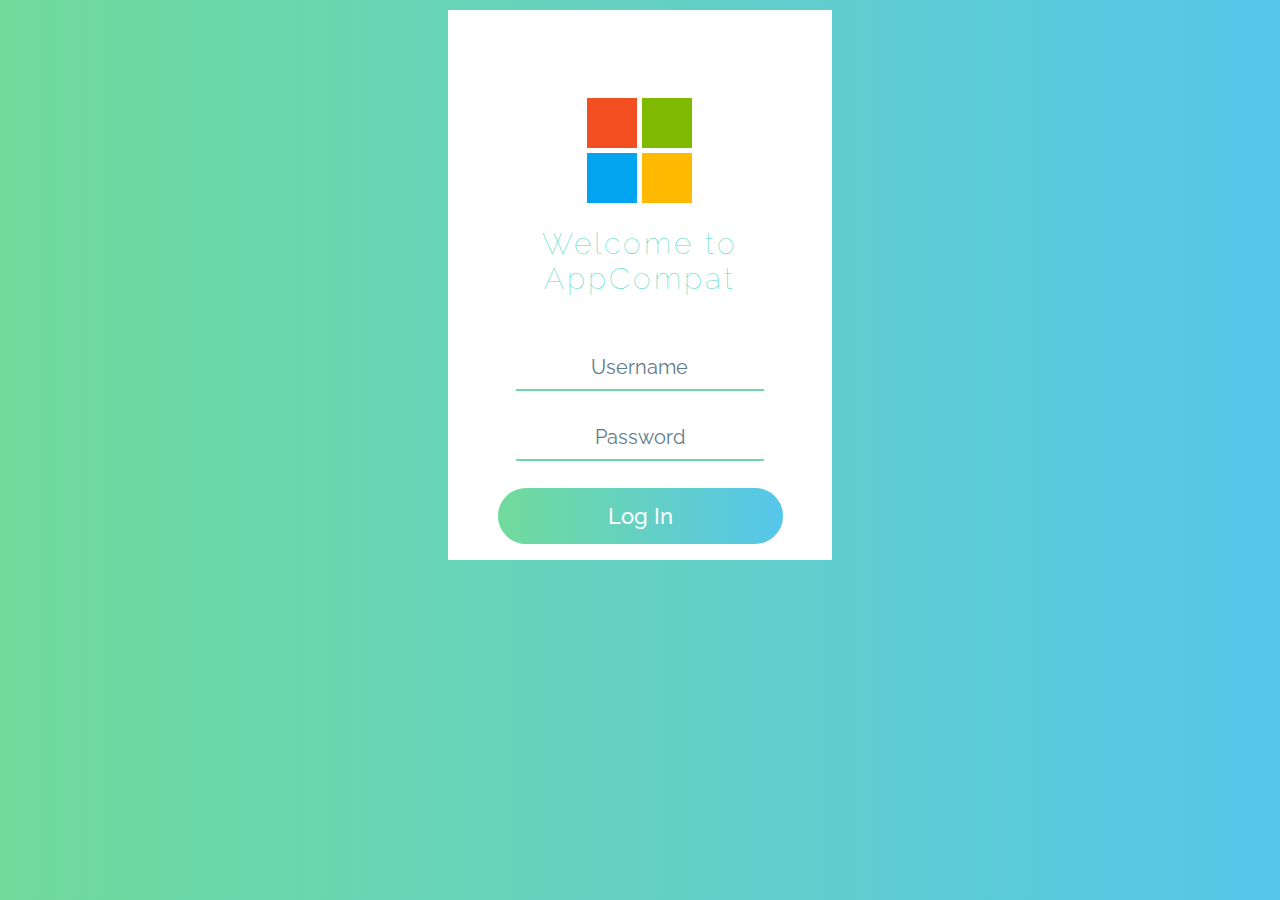
<file: index.html>
<html>
<head>
<title>AppCompat</title>
<!-- Include CSS File Here -->
<link rel="stylesheet" href="style.css"/>
<!-- Include JS File Here -->

</head>
    <body>
        <div class="cont">
    
            <div class="main-box">
            
                <div class="log">
                    
                    <form action="">
                    
                     <!--   <div class="tear"></div> -->
                        <div class="microsoft"></div>
                        <br>
                        <br>
                        <h2>Welcome to AppCompat</h2>
                        <i class="fa fa-check fa-user"></i>
                        <input type="text"
                                class="user"
                                name="username"
                                id="username"
                                placeholder="Username"
                                required />
                
                        <i class="fa fa-check fa-pass"></i>
                        <input type="password" 
                                class="pass"
                                name="password"
                                id="password"
                                placeholder="Password"
                                required />
                
                        <button class="login" type="button" onclick="validate()">Log In</button>
                    </form>
                </div>
            </div> 
        </div>
        <script src="login.js"></script>
    </body>
</html>
</file>
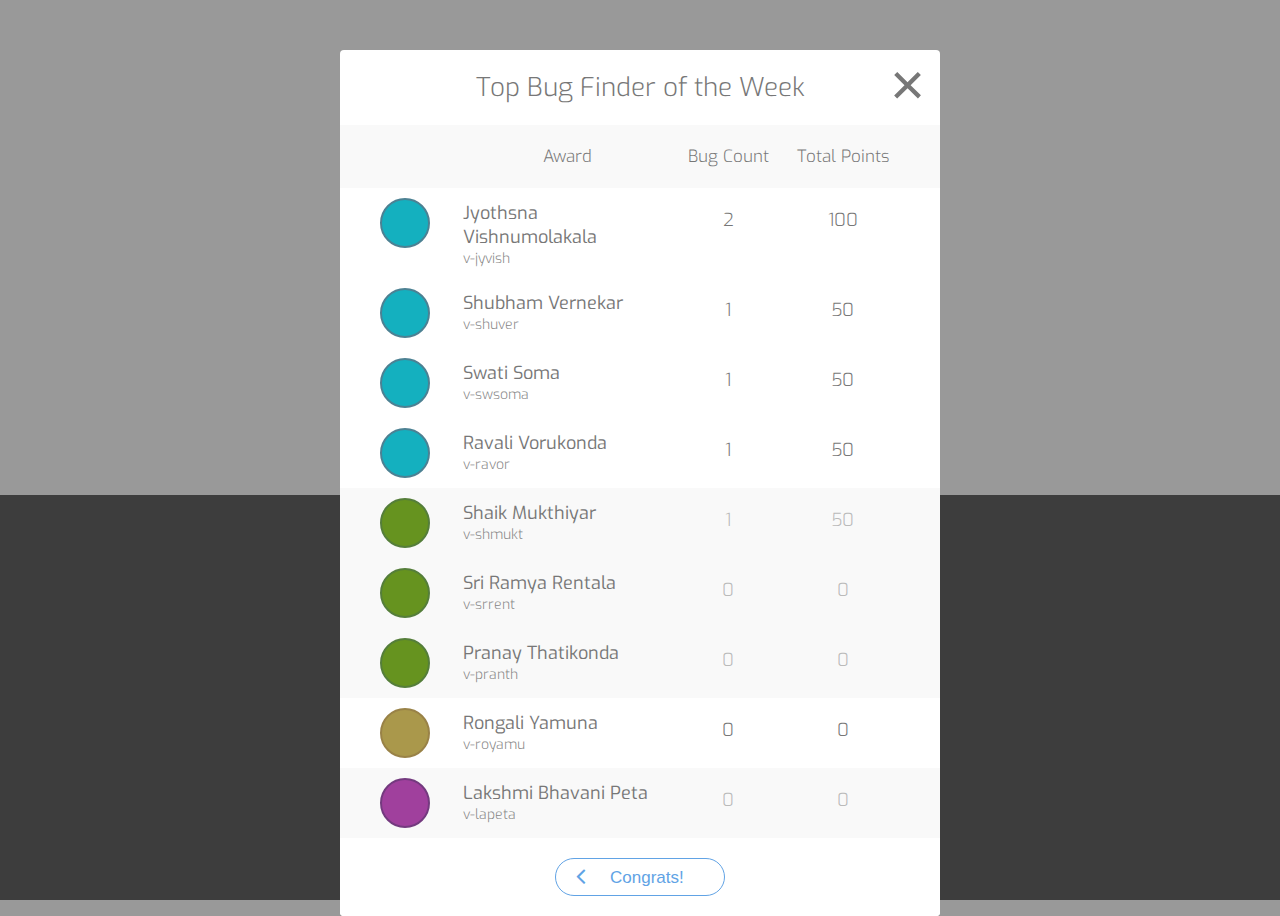
<file: success.html>
<html>

<head>

<link rel="stylesheet" href="new.css"/>

<!-- Include JS File Here -->

 

</head>

    <body>

      <link href='https://fonts.googleapis.com/css?family=Exo:400,900' rel='stylesheet' type='text/css'>
      <div class="wrapper">
        <div class="message">
           </div>
      </div>

            <link rel="stylesheet" href="//maxcdn.bootstrapcdn.com/font-awesome/4.4.0/css/font-awesome.min.css">

           

<div class="cont">

        <div id="pic"></div>

        <div id="filter"></div>

    </div>

   

            <div class="quiz-window">

              <div class="quiz-window-header">

                <div class="quiz-window-title">Top Bug Finder of the Week</div>

                <button class="quiz-window-close">&times;</button>

              </div>

              <div class="quiz-window-body">

                <div class="gui-window-awards">

                  <ul class="guiz-awards-row guiz-awards-header">

                    <li class="guiz-awards-header-star">&nbsp;</li>

                    <li class="guiz-awards-header-title">Award</li>

                    <li class="guiz-awards-header-track">Bug Count</li>

                    <li class="guiz-awards-header-time">Total Points</li>

                  </ul>

                  <ul class="guiz-awards-row guiz-awards-row-even">

                    <li class="guiz-awards-star"><span class="star goldstar"></span></li>

                    <li class="guiz-awards-title">Jyothsna Vishnumolakala

                      <div class="guiz-awards-subtitle">v-jyvish</div>

                    </li>

                    <li class="guiz-awards-track">2</li>

                    <li class="guiz-awards-time">100</li>

                  </ul>

                  <ul class="guiz-awards-row guiz-awards-row-even">

                    <li class="guiz-awards-star"><span class="star goldstar"></span></li>

                    <li class="guiz-awards-title">Shubham Vernekar

                      <div class="guiz-awards-subtitle">v-shuver</div>

                    </li>

                    <li class="guiz-awards-track">1</li>

                    <li class="guiz-awards-time">50</li>

                  </ul>

                  <ul class="guiz-awards-row guiz-awards-row-even">

                    <li class="guiz-awards-star"><span class="star goldstar"></span></li>

                    <li class="guiz-awards-title">Swati Soma

                      <div class="guiz-awards-subtitle">v-swsoma</div>

                    </li>

                    <li class="guiz-awards-track">1</li>

                    <li class="guiz-awards-time">50</li>

                  </ul>

                  <ul class="guiz-awards-row guiz-awards-row-even">

                    <li class="guiz-awards-star"><span class="star goldstar"></span></li>

                    <li class="guiz-awards-title">Ravali Vorukonda

                      <div class="guiz-awards-subtitle">v-ravor</div>

                    </li>

                    <li class="guiz-awards-track">1</li>

                    <li class="guiz-awards-time">50</li>

                  </ul>

                  <ul class="guiz-awards-row">

                    <li class="guiz-awards-star"><span class="star silverstar"></span></li>

                    <li class="guiz-awards-title">Shaik Mukthiyar

                      <div class="guiz-awards-subtitle">v-shmukt</div>

                    </li>

                    <li class="guiz-awards-track"><span class="null">1</span></li>

                    <li class="guiz-awards-time"><span class="null">50</span></li>

                  </ul>

                    <ul class="guiz-awards-row">

                    <li class="guiz-awards-star"><span class="star silverstar"></span></li>

                    <li class="guiz-awards-title">Sri Ramya Rentala

                      <div class="guiz-awards-subtitle">v-srrent</div>

                    </li>

                    <li class="guiz-awards-track"><span class="null">0</span></li>

                    <li class="guiz-awards-time"><span class="null">0</span></li>

                  </ul>

                    <ul class="guiz-awards-row">

                    <li class="guiz-awards-star"><span class="star silverstar"></span></li>

                    <li class="guiz-awards-title">Pranay Thatikonda

                      <div class="guiz-awards-subtitle">v-pranth</div>

                    </li>

                    <li class="guiz-awards-track"><span class="null">0</span></li>

                    <li class="guiz-awards-time"><span class="null">0</span></li>

                  </ul>

                  <ul class="guiz-awards-row guiz-awards-row-even">

                    <li class="guiz-awards-star"><span class="star bronzestar"></span></li>

                    <li class="guiz-awards-title">Rongali Yamuna

                      <div class="guiz-awards-subtitle">v-royamu</div></li>

                    <li class="guiz-awards-track">0</li>

                    <li class="guiz-awards-time">0</li>

                  </ul>

                 <ul class="guiz-awards-row">

                    <li class="guiz-awards-star"><span class="star rhodiumstar"></span></li>

                    <li class="guiz-awards-title">Lakshmi Bhavani Peta

                      <div class="guiz-awards-subtitle">v-lapeta</div></li>

                    <li class="guiz-awards-track"><span class="null">0</span></li>

                    <li class="guiz-awards-time"><span class="null">0</span></li>

                  </ul>

                 

                <div class="guiz-awards-buttons"><button class="guiz-awards-but-back" ><i class="fa fa-angle-left"></i> Congrats!</button></div>

              </div>

            </div>

    </body>

</html>
</file>
<file: style.css>
@import url('https://fonts.googleapis.com/css?family=Raleway:300,400,700');

*{
  margin: 0;
  padding: 0;
  outline: none;
  box-sizing: border-box;
  font-family: 'Raleway', sans-serif;
}

body{ 
  background: linear-gradient(to right, #71db9b, #56c6eb) }

.cont{
  position: relative;
  width: 28%;
  height: 550px;
  margin: 10px auto;
}

.main-box{ 
  width: 100%;
  height: 100%;
  text-align: center;
  background: #fff;
}

.log {
  position: relative;
  top: 20%;
  width: 100%;
  height: 75%;
  padding: 18px 15px;
}
.microsoft {
  position: relative;
  left: 35%;
  top: -40px;
  width: 60px;
  height: 60px;
  border: none;

  background-color: #f25022;
  box-shadow: 
      55px 0 0 0 #7fba00, 
      0 55px 0 0 #00a4ef, 
      55px 55px 0 0 #ffb900;
  height: 50px;
  width: 50px;
}
.tear {
  position: relative;
  left: 40%;
  top: -40px;
  width: 60px;
  height: 60px;
  border: none;
  transform: rotateZ(-45deg) scale(1.2,1.2);
  background: linear-gradient(to bottom,#70d996,#59c7e8);
  border-radius:120% 0 70% 50% / 70% 0 120% 50%;
}
h2{ 
  display: block;
  text-align: center;
  color: #4fdac3;
  font-weight: 100;
  font-size: 30px;
  letter-spacing: 3px;
  margin-bottom: 50px;
}

.user, .pass{
  position: relative;
  display: block;
  width: 70%;
  height: 45px;
  border: none;
  color: #607d8b;
  margin: auto;
  text-align: center;
  font-size: 18px;
  font-weight: bold;
  margin-bottom: 25px;
  border-bottom: 2px solid #6cd7a8;
}

input::placeholder{
  color: #607d8b;
  font-size: 20px;
  font-weight: lighter;
}

i.fa.fa-check {
  position: relative;
  top: 30px;
  right: -30%;
  z-index: 1;
  color: green;
}
.fa-user, .fa-pass{ font-size: 0; }

.login{
  color: #fff;
  cursor: pointer;
  font-size: 22px;
  font-weight: 500;
  display: block;
  margin: 10px auto;
  padding: 15px 110px;
  position: relative;
  border-radius: 30px;
  border: 2px solid #fff;
  transition: all 0.5s ease;
  background: linear-gradient(to right, #71db9b, #56c6eb);
  overflow:hidden
}

.login:hover {
  color: #71db9b;
  z-index: 2;
  border-color: #2ecc71;
}

.login:after {
  position: absolute;
  content: "";
  background: #fff;
  top: 0;
  width: 0;
  height: 100%;
  left: -19.5%;
  z-index:-1;
  transform: skew(50deg);
  transform-origin: top left;
  transition: all 0.5s ease;
}

.login:hover:after { width: 115%; }

.error   { 
  border-bottom-color: red;
  animation: error 0.5s linear 2;
}
@keyframes error{
  0%   {left: 0;}
  40%  {left: 50px;}
  80%  {left: -50px;}
  100% {left: 0;}
}
.succses { border-bottom-color: green; }

@media only screen and (min-width : 280px) {
  .cont{ width: 90% }
}

@media only screen and (min-width : 480px) {
  .cont{ width: 60% }
}

@media only screen and (min-width : 768px) {
  .cont{ width: 40% }
}

@media only screen and (min-width : 992px) {
  .cont{ width: 30% }
}
</file>
<file: new.css>
* {box-sizing: border-box;}
*:hover, *:focus {outline:0}
html {height: 100%;}
body {
  position: relative;
  height: 100%;
  background: rgba(0,0,0,.3);
  font-family: 'Roboto', sans-serif;
  font-weight: 300;
  font-size: 17px;
  color:#777;
}
button, select, input {
  font-family: 'Roboto', sans-serif;
  font-size: 17px;
}
.quiz-window {
  position: absolute;
  left:0; right:0;
  top: 50px;
  margin: auto;
  width: 600px;
  border-radius: 4px;
  background: #fff;
  overflow: hidden;
}
.quiz-window-header {
  padding: 20px 15px;
  text-align:center;
  position: relative;
}
.quiz-window-title {
  font-size: 26px;
}
.quiz-window-close {
  position: absolute;
  top:20px;
  right:20px;
  padding:0;
  background:none;
  border:0;
  width: 30px;
  height: 30px;
  font-size: 60px;
  font-weight: 100;
  line-height: 24px;
  color: #777;
  cursor:pointer;
}
.quiz-window-body {
  background-color: #f9f9f9;
}
.guiz-awards-row {
  margin:0;
  padding: 10px 40px;
  list-style: none;
}
.guiz-awards-row:after {
  content: '';
  display: table;
  clear:both;
}
.guiz-awards-row-even {
  background-color: #fff;
}
.guiz-awards-row li {
  display:inline-block;
  vertical-align: top;
  float: left;
}
.guiz-awards-header {
  text-align: center;
  padding: 20px 40px;
}
.guiz-awards-star, .guiz-awards-track, .guiz-awards-time,
.guiz-awards-header-star, .guiz-awards-header-track, .guiz-awards-header-time{
  min-width: 54px;
  text-align: center;
  width: 16%;
}
.guiz-awards-title {
  width: 40%;
  min-width: 160px;
  font-size: 18px;
  font-weight: normal;
  padding-top: 3px;
}
.guiz-awards-header-title {
  width: 40%;
  min-width: 160px;
}
.guiz-awards-subtitle {
  color: #858585;
  font-size: 14px;
  font-weight: 300;
}
.guiz-awards-track, .guiz-awards-time {
  width: 22%;
  min-width: 80px;
  font-size: 18px;
  line-height: 45px
}
.guiz-awards-header-track, .guiz-awards-header-time {
  width: 22%;
  min-width: 80px;
}
.guiz-awards-track .null, .guiz-awards-time .null {
  color:#bababa;
}
.star {
  display:block;
  width: 50px;
  height: 50px;
  border-radius: 50%;
  border: 2px solid #bdc2c1;
  background: #d6d6d6;  
}
.goldstar {
  border-color: #4c8193;
  background: #14b0bf;  
}
.silverstar {
  border-color: #557e3a;
  background: #66931f;  
}
.bronzestar {
  border-color: #998247;
  background: #aa984b;  
}
.rhodiumstar {
  border-color: #743a7f;
  background: #a0409d;
}
.platinumstar {
  border-color: #10393b;
  background: #2b5770;
}

.guiz-awards-buttons {
  background: #fff;
  text-align: center;
  padding: 20px 0;
}
.guiz-awards-but-back {
  display:inline-block;
  background: none;
  border: 1px solid #61a3e5;
  border-radius: 21px;
  padding: 7px 40px 7px 20px;
  color: #61a3e5;
  font-size: 17px;
  cursor:pointer;
  transition: all .3s ease;
}

.guiz-awards-but-back:hover {
  background: #61a3e5;
  color: #fff;
}

.guiz-awards-but-back i {
  font-size: 26px;
  line-height: 17px;
  margin-right: 20px;
  position: relative;
  top: 2px;
}

@import "compass/css3";

html, body{
  margin:0px; padding:0px;
}

*, *:after, *:before {
  -webkit-box-sizing: border-box;
  -moz-box-sizing: border-box;
  box-sizing: border-box;
}

header{
  z-index: 1;
  position:fixed; 
  width:100%; 
  height:60px; 
  background:rgba(0,0,0,0.1);
}

header a{
  color:white;
  background:rgba(0,0,0,0.1); 
  display:inline-block; 
  padding:0px 30px; 
  height:60px;
  line-height:60px; 
  text-align:center;
  font-family: 'Roboto Slab', serif; 
  text-decoration:none;
  text-transform:uppercase; 
  letter-spacing:2px; 
  font-weight:700;
}
#hero1{
 background:url(https://4.bp.blogspot.com/_AQ0vcRxFu0A/S9shDGGyMTI/AAAAAAAAAYk/kn3WTkY2LoQ/s1600/IMG_0714.JPG);
  background-size:cover;
  background-position:center center;
  background-attachment:fixed;
}
#hero2{background: url(https://s3-us-west-2.amazonaws.com/s.cdpn.io/21555/Melissani-cave-natural.jpg);
  background-size:cover;
  background-position:center center;
  background-attachment:fixed;
}
.hero, .content{
  text-align:center; 
  position:relative;
  width: 100%;
}

.inner{
  min-height:600px;
  position: relative;

}

.hero .inner{
  background: rgba(0,0,0,0.7) url([data-uri]) repeat;}


.copy{
  position:absolute; 
  top:50%; 
  height:10em; 
  margin-top:-5em; 
  width:100%;
}

.hero h1, .hero p{ 
  color:#fff;
}

.content h1, .content p{
  color:#333;
}

h1{
  margin:0px;
  font-family: 'Roboto Slab', serif;
  font-weight:400;
  font-size:32px;
  padding:0px 20px;
}

p{
  font-family: 'Noto Sans', sans-serif; 
  font-size:14px;
  padding:0px 20px;
}


html, body{
  height: 100%;
}
body { 
			background-image: url(http://ppcdn.500px.org/75319705/1991f76c0c6a91ae1d23eb94ac5c7a9f7e79c480/2048.jpg) ;
			background-position: center center;
			background-repeat:  no-repeat;
			background-attachment: fixed;
			background-size:  cover;
			background-color: #999;
  
}

div, body{
  margin: 0;
  padding: 0;
  font-family: exo, sans-serif;
  
}
.wrapper {
  height: 100%; 
  width: 100%; 
}

.message {
  -webkit-box-sizing: border-box;
  -moz-box-sizing: border-box;
  box-sizing: border-box;
  width: 100%; 
  height:45%;
  bottom: 0; 
  display: block;
  position: absolute;
  background-color: rgba(0,0,0,0.6);
  color: #fff;
  padding: 0.5em;
}
</file>
